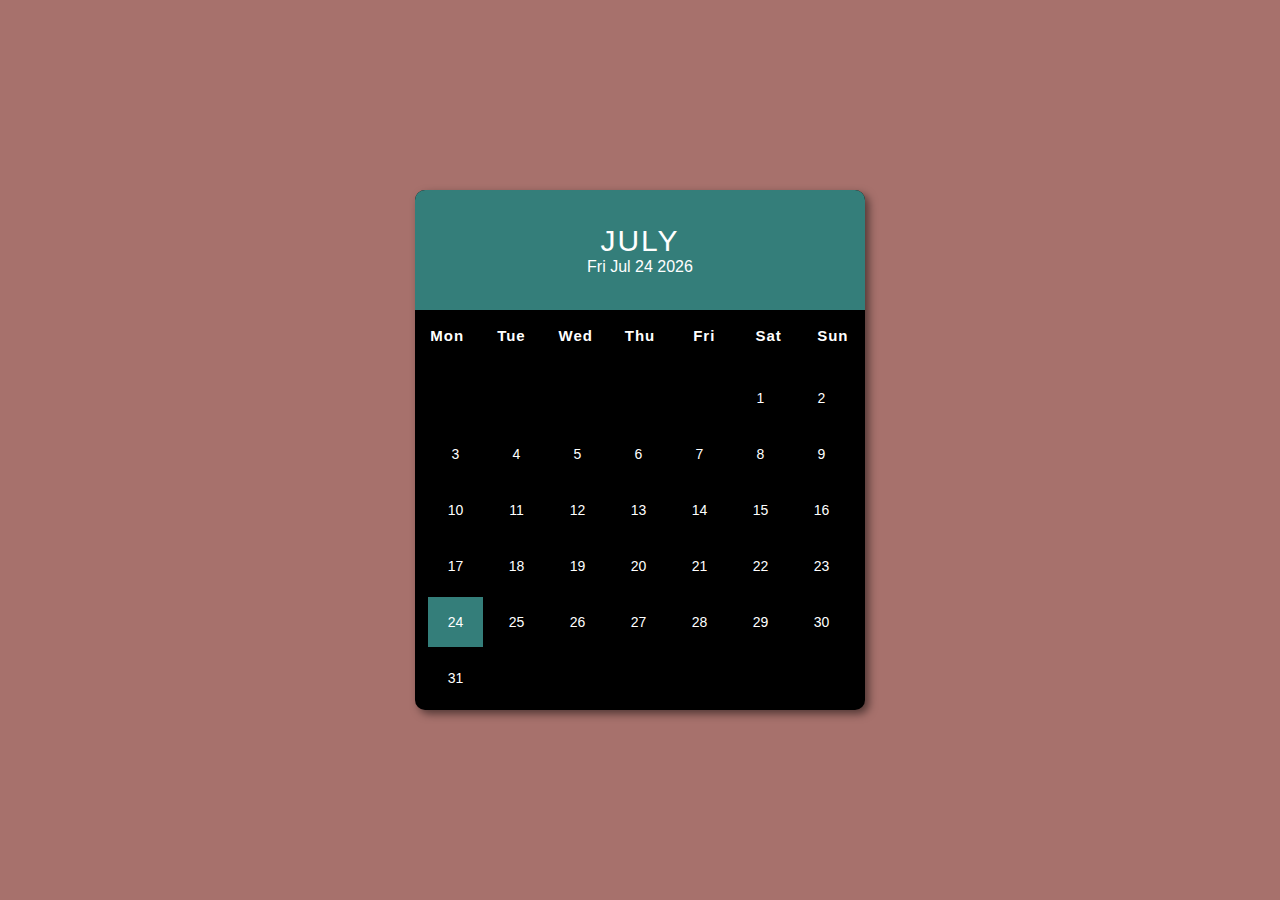
<file: Calender/index.html>
<!DOCTYPE html>
<html lang="en">
<head>
    <meta charset="UTF-8">
    <meta name="viewport" content="width=device-width, initial-scale=1.0">
    <title>Month Calender</title>
    <link rel="stylesheet" href="styles.css">
</head>
<body>
    <div class="container">
        <div class="calender">
            <div class="month">
                <div class="date">
                    <h1>Februrar</h1>
                    <p>
                        
                    </p>
                </div>
            </div>
                <div class="weekdays">
                    <div>Mon</div>
                    <div>Tue</div>
                    <div>Wed</div>
                    <div>Thu</div>
                    <div>Fri</div>
                    <div>Sat</div>
                    <div>Sun</div>
                </div>
                <div class="days">
                    <div class="empty"></div>
                    <div class="empty"></div>
                    <div class="empty"></div>
                    <div class="empty"></div>
                    <div class="empty"></div>
                   
                </div>
           
        </div>
    </div>
  
    

<script src="script.js" defer></script>

</body>
</html>
</file>
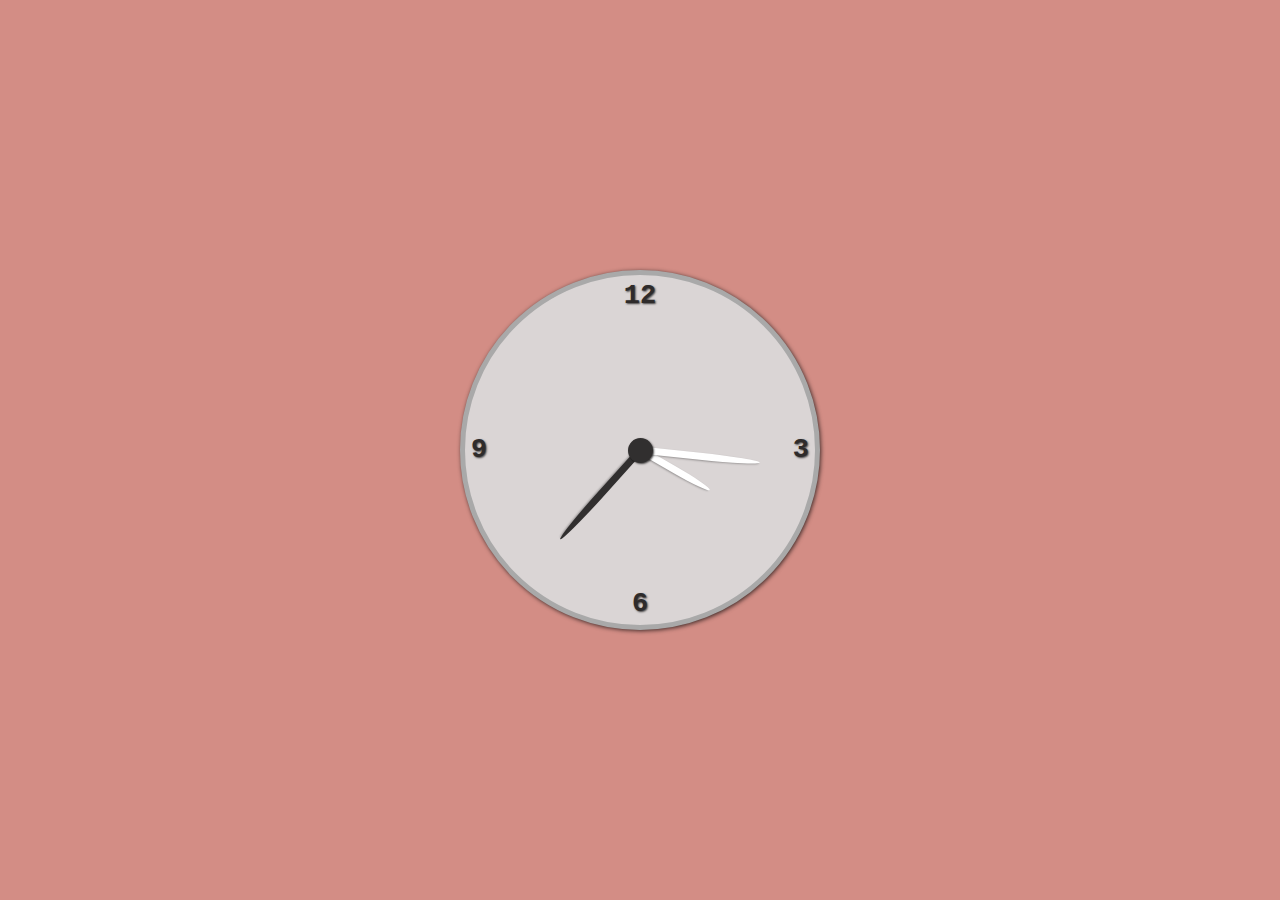
<file: Clock/index.html>
<!DOCTYPE html>
<html lang="en">
<head>
    <meta charset="UTF-8">
    <meta name="viewport" content="width= , initial-scale=1.0">
    <title>Clock</title>
    <link rel="stylesheet" href="styles.css">
</head>
<body>

    <div class="clock">
        <div class="numbers">
            <div class="twelve">12</div>
            <div class="three">3</div>
            <div class="six">6</div>
            <div class="nine">9</div>


        </div>
           <div class="arrows">
               <div class="hour"></div>
               <div class="minute"></div>
               <div class="second"></div>
            </div>
        </div>
        
    </div>
    
<script src="script.js" defer></script>
</body>
</html>
</file>
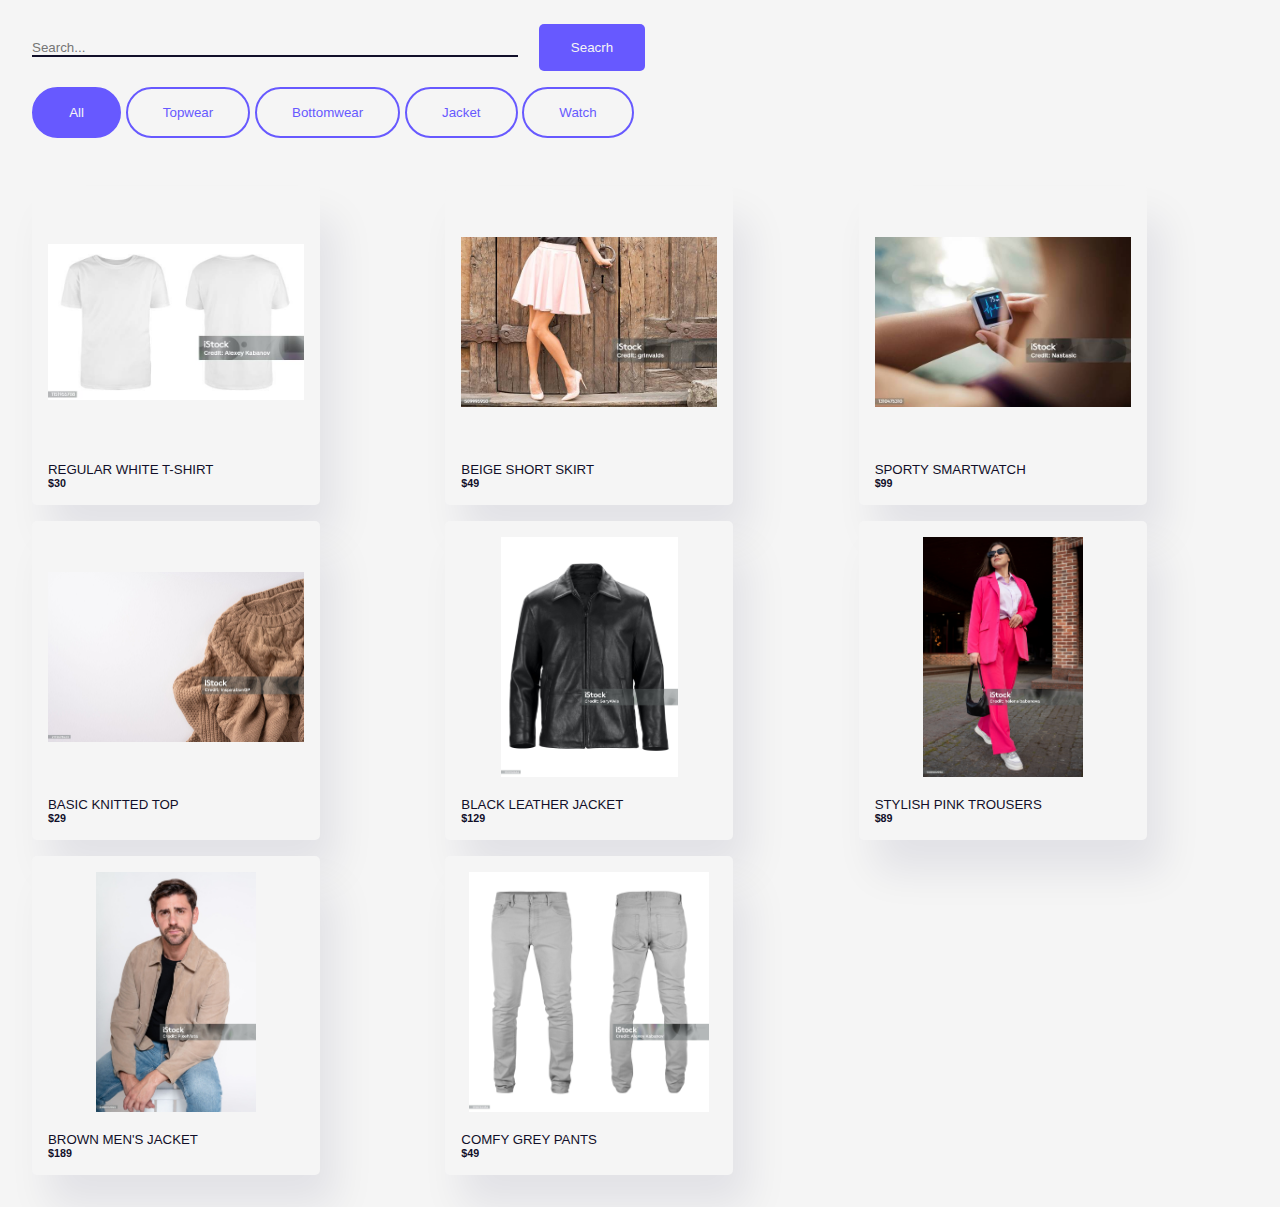
<file: Product Filter/index.html>
<!DOCTYPE html>
<html lang="en">
<head>
    <meta charset="UTF-8">
    <meta name="viewport" content="width=device-width, initial-scale=1.0">
    <title>Document</title>
    <link rel="stylesheet" href="styles.css">
</head>
<body>
    <div class="wrapper">
        <div id="search-container">
            <input type="search" id="search-input" placeholder="Search...">
            <button id="search">Seacrh</button>

        </div>
        <div id="buttons">
            <button class="button-value" onclick="filterProduct('all')">All</button>
            <button class="button-value" onclick="filterProduct('Topwear')">Topwear</button>
            <button class="button-value" onclick="filterProduct('Bottomwear')">Bottomwear</button>
            <button class="button-value" onclick="filterProduct('Jacket')">Jacket</button>
            <button class="button-value" onclick="filterProduct('Watch')">Watch</button>

        </div>
        <div id="products"></div>
    </div>
  
    

    <script src="script.js" defer></script>
</body>
</html>
</file>
<file: Calender/styles.css>
*{
    box-sizing: border-box;
    margin: 0;
    padding:0;
    font-family: sans-serif;
}


.container{
    width:100%;
    height: 100vh;
    background-color: rgb(167, 113, 108);
    display: flex;
    justify-content: center;
    align-items: center;
}
.calender{
    background-color:#000;
    color: #fff;
    width: 450px;
    height: 520px;
    border-radius: 10px;
    box-shadow: 4px 4px 8px rgba(0,0,0,0.5);

}
.month{
    width: 100%;
    height: 120px;
    display: flex;
    justify-content: center;
    align-items: center;
    background-color: rgb(52, 126, 122);
    text-align: center;
    border-radius: 10px 10px 0 0;

}

.month h1{
    font-size: 30px;
    font-weight: 400;
    text-transform: uppercase;
    letter-spacing: 2px;

}
.month p {
    font-size: 16px;
}
.weekdays{
    width: 100%;
    height: 50px;
    display: flex;  
}

.weekdays div{
    font-size: 15px;
    font-weight: bold;
    letter-spacing: 1px;
    width: 100%;
    display: flex;
    align-items: center;
    justify-content: center;
}

.days{
    width: 100%;
    display: flex;
    flex-wrap: wrap;
    padding: 10px;
}
.days div{
    font-size: 14px;
    margin: 3px;
    width:55px;
    height: 50px;
    display: flex;
    justify-content: center;
    align-items: center;  
    transition: 0.3s ease; 
}

.days div:hover:not(.empty){
    border: 2px solid #fff;
    cursor: pointer;
   
}

.today{
    background-color: rgb(52, 126, 122);
}
</file>
<file: Clock/styles.css>
body{
margin: 0;
padding: 0;
background-color: rgb(211, 141, 133);
font-family: 'Courier New', Courier, monospace;
height: 100vh;
display: flex;
justify-content: center;
align-items: center;

}

.clock{
    position: relative;
    background-color: rgb(218, 213, 213);
    width: 350px;
    height: 350px;
    border-radius: 50%;
    border: 5px solid darkgray;
    box-shadow: 1px 1px 4px rgba(0,0,0,0.7);
}
.numbers div{
    position: absolute;
    font-size: 27px;
    font-weight: bold;
    color:rgb(46, 43, 43);
    text-shadow:1px 1px 2px rgba(0,0,0,0.7);  
}

.twelve{
    top:6px;
    left:50%;
    transform: translateX(-50%);
}
.three{
    right:6px;
    top:50%;
    transform: translateY(-50%);
}
.six{
    bottom: 6px;
    left: 50%;
    transform: translateX(-50%);
}
.nine{
    left:6px;
    top:50%;
    transform: translateY(-50%);
}
.arrows{
    display: flex;
    width: 100%;
    height: 100%;
    justify-content: center;
    align-items: center;

}

.arrows:before{
    content: "";
    width: 25px;
    height: 25px;
    background-color: rgb(49, 47, 47);
    border-radius: 50%;
    box-shadow: 1px 1px 2px rgba(0,0,0,0.7);
    z-index: 4;
}

.arrows div{
    background-color: white;
    width:7px;
    position: absolute;
    height: 120px;
    transform-origin: bottom center;
    bottom:50%;
    z-index: 3;
    border-radius: 50% 50% 0 0;
    box-shadow: 1px 1px 2px rgba(0,0,0,0.3);
}

.arrows .hour{
    height: 80px;
    transform: rotate(30deg);
}

.arrows .second{
   background-color: rgb(49, 47, 47);
    transform: rotate(250deg);
}
</file>
<file: Product Filter/styles.css>
*{
    padding:0;
    margin:0;
    box-sizing: border-box;
    border:none;
    outline: none;
    font-family: "Poppins", sans-serif;

}
body{
    background-color:#f5f5f5;
}
.wrapper{
    width: 95%;
    margin: 0 auto;
}

#search-container{
    margin: 1rem 0;
    

}

#search-container input{
    background-color: transparent;
    width:40%;
    border-bottom: 2px solid #110f29;
    padding: 1rem 0.3;
}
#search-container input:focus{
    border-bottom-color: #6759ff;
}

#search-container button{
    padding: 1rem 2rem;
    margin-left: 1rem;
    background-color: #6759ff;
    color:#f5f5f5 ;
    border-radius: 5px;
    margin-top: 0.5rem;

}


.button-value{
    border: 2px solid #6759ff;
    padding: 1rem 2.2rem;
    border-radius: 3rem;
    background-color: transparent;
    color: #6759ff;
    cursor: pointer;

}
   
.active{
    background-color: #6759ff;
    color: #f5f5f5;
}


#products{
    display: grid;
    grid-template-columns: auto auto auto;
    grid-column-gap:1.5rem;
    padding: 2rem 0;
}

.card{
    background-color: #f5f5f5;
    max-width: 18rem;
    margin-top: 1rem;
    padding: 1rem;
    border-radius: 5px;
    box-shadow: 1rem 2rem 2.5rem rgba(1,2,68,0.08);
}

.image-container{
    text-align: center;
}
img{
    max-width: 100%;
    object-fit: contain;
    height: 15rem;
}

.container{
    padding-top: 1rem;
    color:#110f29;
}
.container h5{
    font-weight: 500;
}
.hide{
    display: none;
}

@media screen and (max-width:768px){
    img{
        max-width: 100%;
        object-fit: contain;
        height: 10rem;
    }
    .card{
        max-width: 10rem;
        margin-top: 1rem;
    }

    #products{
        grid-template-columns: auto auto;
        grid-column-gap: 1rem;
    }
}
</file>
